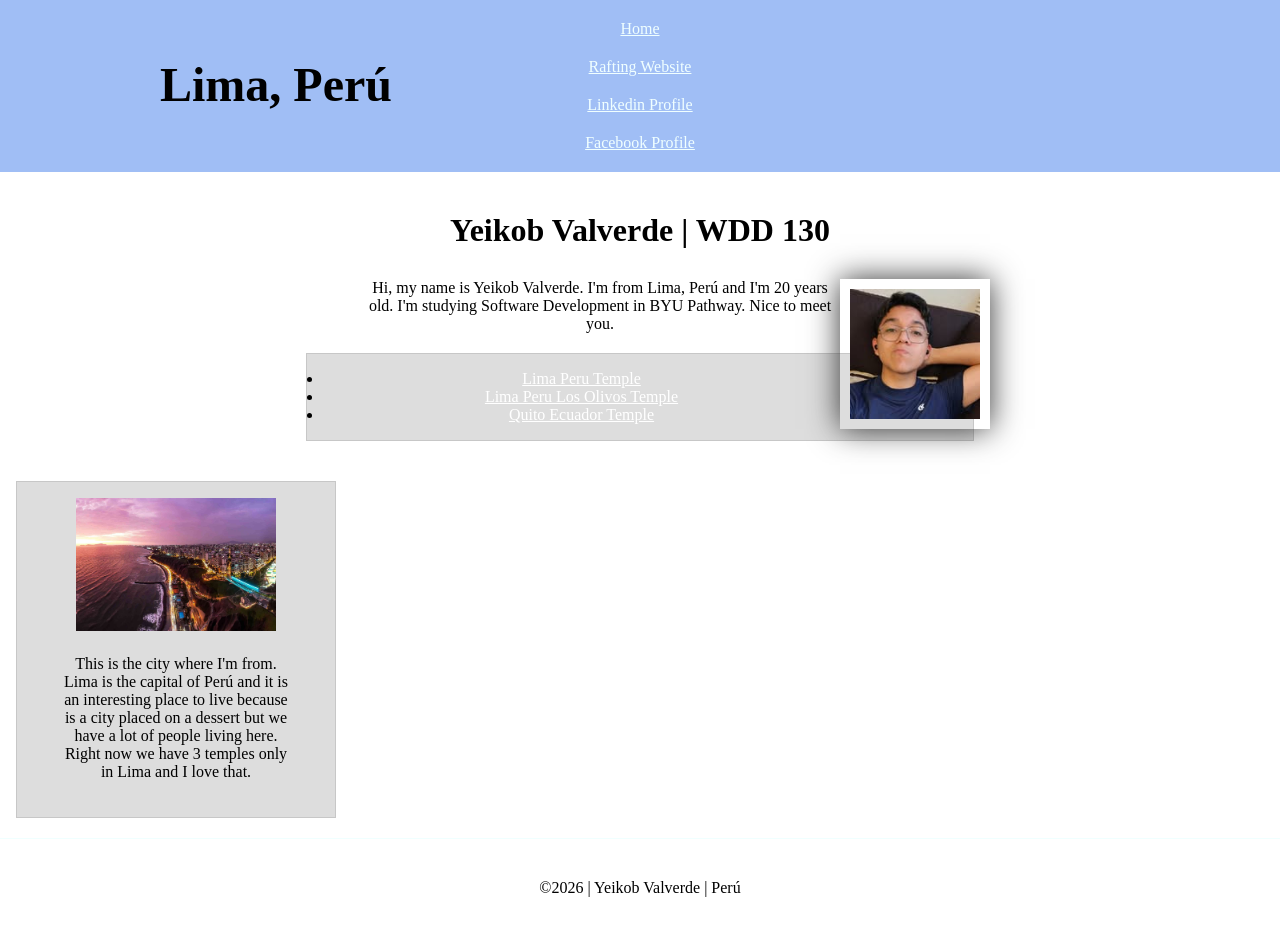
<file: index.html>
<!DOCTYPE html>
<html lang="en">
<head>
    <meta charset="UTF-8">
    <meta name="viewport" content="width=device-width, initial-scale=1.0">
    <title>Yeikob Valverde | WDD 130</title> 
    <meta name="description" content="Yeikob's assignment in Web Fundamentals class, this is the web that I'm developing so I can learn more.">
    <meta name="author" content="Yeikob Valverde">
    <link rel="stylesheet" href="styles/styles.css">
</head>
<body>
    <header>
        <nav>
            <a href="#">Home</a>
            <a href="wwr/">Rafting Website</a>
            <a href="https://linkedin.com">Linkedin Profile</a>
            <a href="https://facebook.com">Facebook Profile</a>
        </nav>
    </header>
    <main>
        <h1>Yeikob Valverde | WDD 130</h1>
        <img src="images/profile.jpg" alt="Yeikob Valverde profile" width="200">
        <p>Hi, my name is Yeikob Valverde. I'm from Lima, Perú and I'm 20 years old. I'm studying Software Development in BYU Pathway. Nice to meet you.</p>
        <ul class="box">
            <li><a href="https://www.churchofjesuschrist.org/temples/details/lima-peru-temple" target="_blank">Lima Peru Temple</a></li>
            <li><a href="https://www.churchofjesuschrist.org/temples/details/lima-peru-los-olivos-temple" target="_blank">Lima Peru Los Olivos Temple</a></li>
            <li><a href="https://www.churchofjesuschrist.org/temples/details/quito-ecuador-temple" target="_blank">Quito Ecuador Temple</a></li>
        </ul>
    </main>
    <aside class="box">
        <h2>Lima, Perú</h2>
        <img src="images/lima.jpg" alt="Lima, Perú photo" width="400">
        <p>This is the city where I'm from. Lima is the capital of Perú and it is an interesting place to live because is a city placed on a dessert but we have a lot of people living here. Right now we have 3 temples only in Lima and I love that.</p>
    </aside>
    <footer>
        <p>©2026 | Yeikob Valverde | Perú</p> 
    </footer>
</body>
</html>
</file>
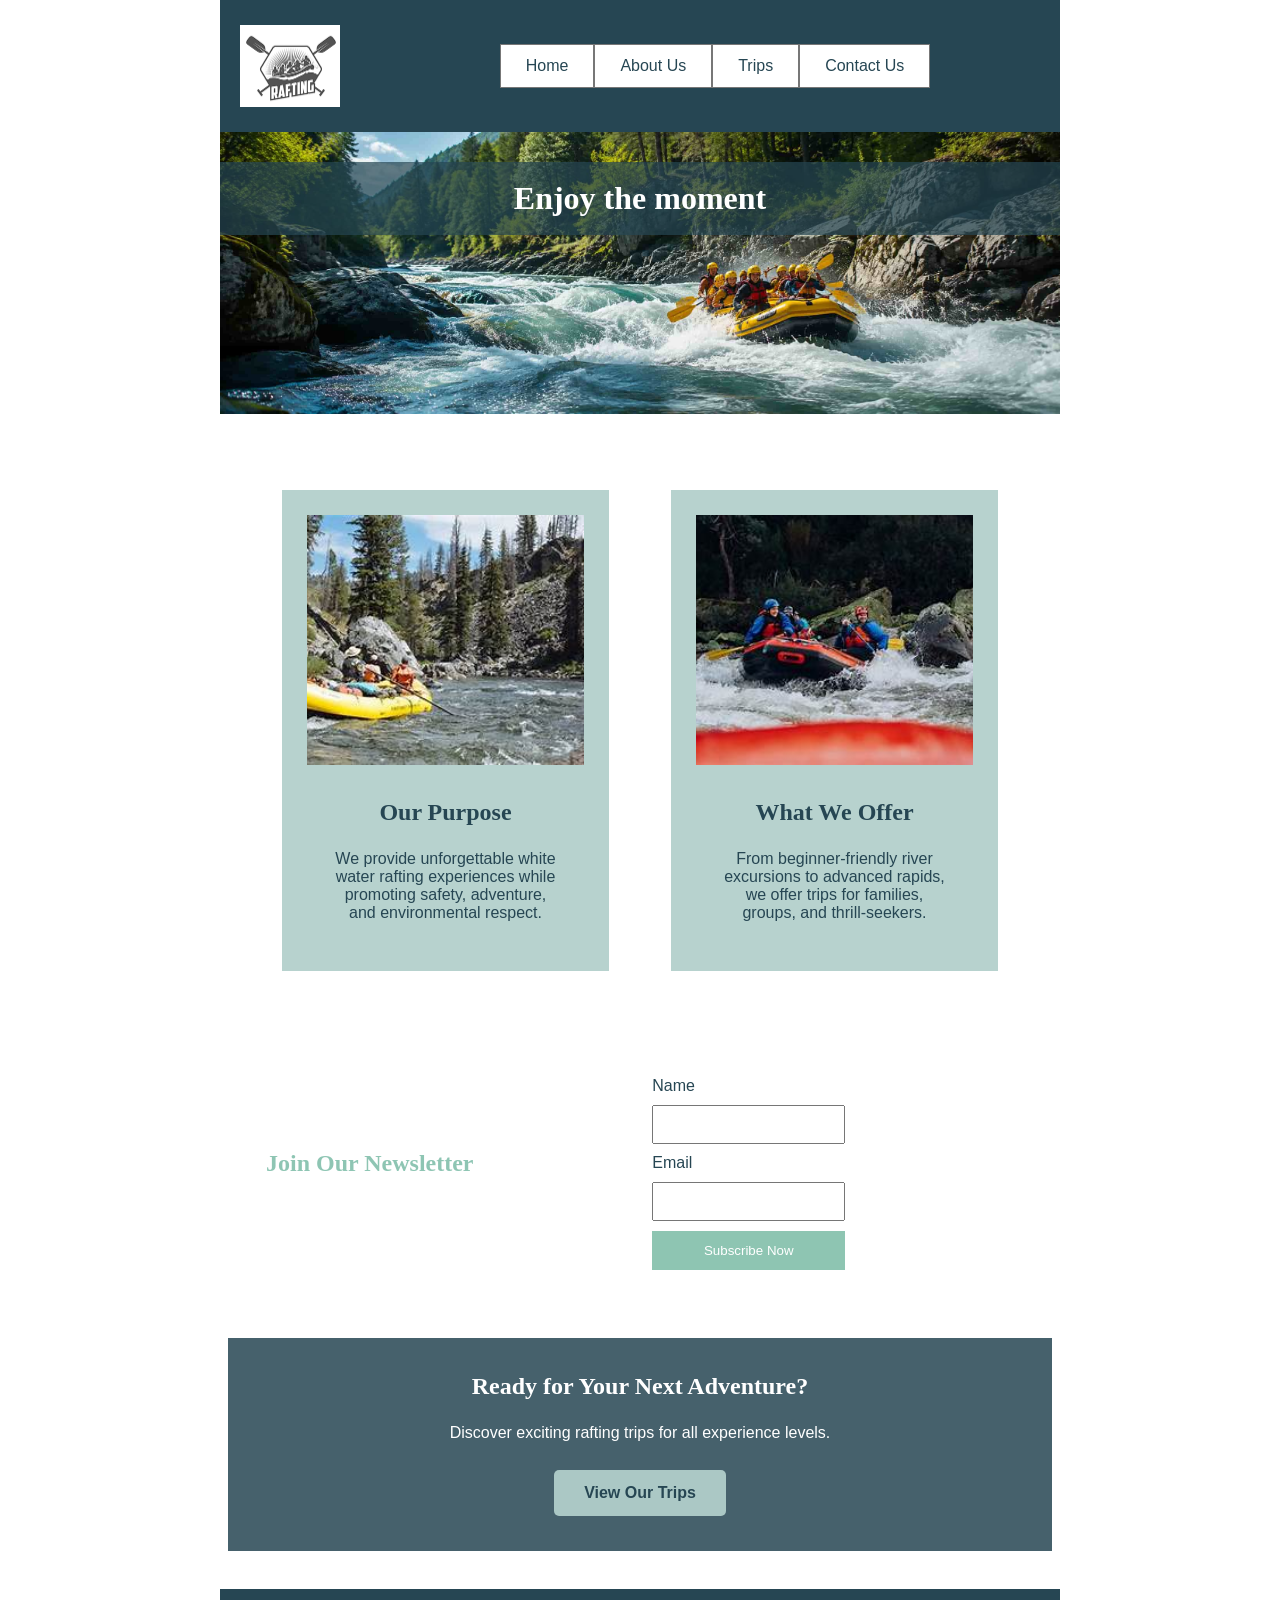
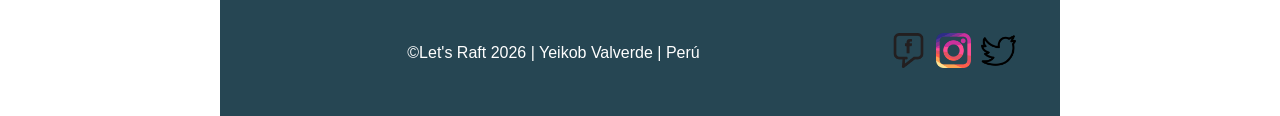
<file: wwr/index.html>
<!DOCTYPE html>
<html lang="en">
<head>
    <meta charset="UTF-8">
    <meta name="viewport" content="width=device-width, initial-scale=1.0">
    <title>Home - Let's Raft</title> 
    <meta name="description" content="This is a website of whitewater rafting to improve my skills of software development">
    <meta name="author" content="Yeikob Valverde">
    <link rel="stylesheet" href="styles/rafting.css">
</head>
<body>
    <header>
        <img src="images/logo.png" alt="Logo rafting">
        <nav>
            <a href="index.html">Home</a>
            <a href="about.html">About Us</a>
            <a href="trips.html">Trips</a>
            <a href="contact.html">Contact Us</a>
        </nav>
        
    </header>
    <main>

        <div class="hero">
            <img src="images/hero_image.jpg" alt="White Water Rafting Adventure">
            <h1>Enjoy the moment</h1>
        </div>

        <section class="home-grid">

            <article>
                <img src="images/rafting-purpose.jpg" alt="Rafting Team">
                <h2>Our Purpose</h2>
                <p>We provide unforgettable white water rafting experiences while promoting safety, adventure, and environmental respect.</p>
            </article>
            <article>
                <img src="images/rafting-offerings.jpg" alt="Rafting Rapids">
                <h2>What We Offer</h2>
                <p>From beginner-friendly river excursions to advanced rapids, we offer trips for families, groups, and thrill-seekers.</p>
            </article>
        </section>

        <section class="newsletter">
            <h2>Join Our Newsletter</h2>
            <form>
                <label for="fullname">Name</label>
                <input type="text" id="fullname" name="fullname">
                <label for="email">Email</label>
                <input type="email" id="email" name="email">
                <button type="submit">Subscribe Now</button>
            </form>
        </section>

        <section class="call">
            <div class="call-content">
                <h2>Ready for Your Next Adventure?</h2>
                <p>Discover exciting rafting trips for all experience levels.</p>
                <a href="trips.html" class="call-button">View Our Trips</a>
            </div>
        </section>

    </main>

    <footer>
        <p>©Let's Raft 2026 | Yeikob Valverde | Perú</p> 
        <nav class="socialmedia">

            <a href="facebook">
                <img src="images/logo_fb.png" alt="Facebook icon" width="10">
            </a>
            <a href="instagram">
                <img src="images/logo_ig.png" alt="Instagram Icon" width="10">
            </a>
            <a href="twitter">
                <img src="images/logo_tw.png" alt="Twitter icon" width="10">
            </a>

        </nav>
    </footer>
</body>
</html>
</file>
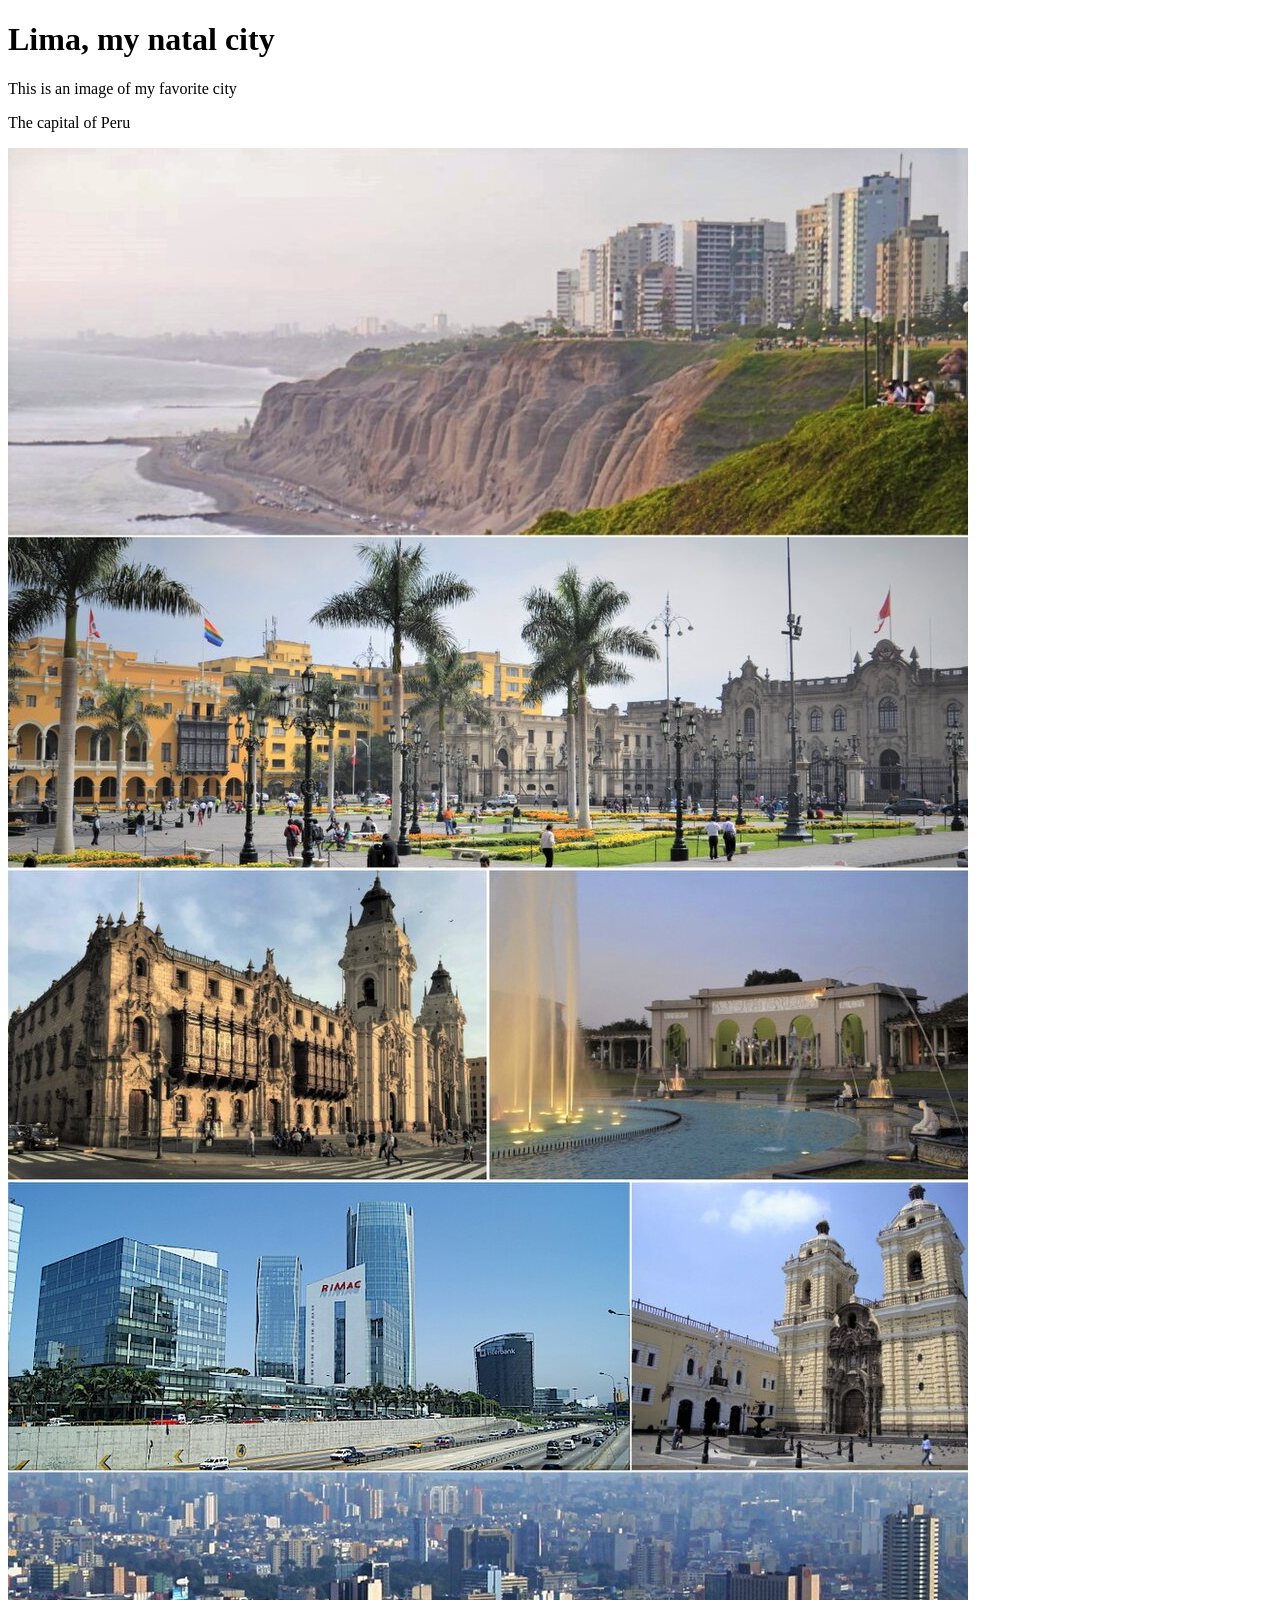
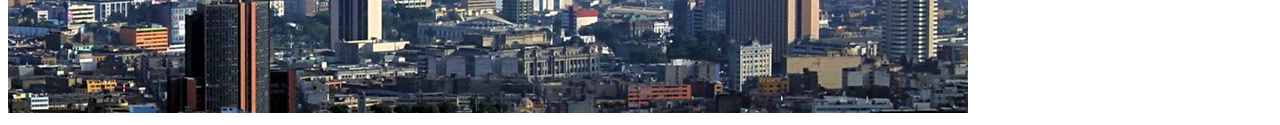
<file: week01/favorite-city.html>
<!DOCTYPE html>
<html lang="en">
<head>
    <meta charset="UTF-8">
    <meta name="viewport" content="width=device-width, initial-scale=1.0">
    <title>My Favorite city</title>
</head>
<body>
    <h1>Lima, my natal city</h1>
    <p>This is an image of my favorite city</p>
    <p>The capital of Peru</p>
    <img src="images/lima.jpg" alt="La ciudad de Lima">
    
</body>
</html>
</file>
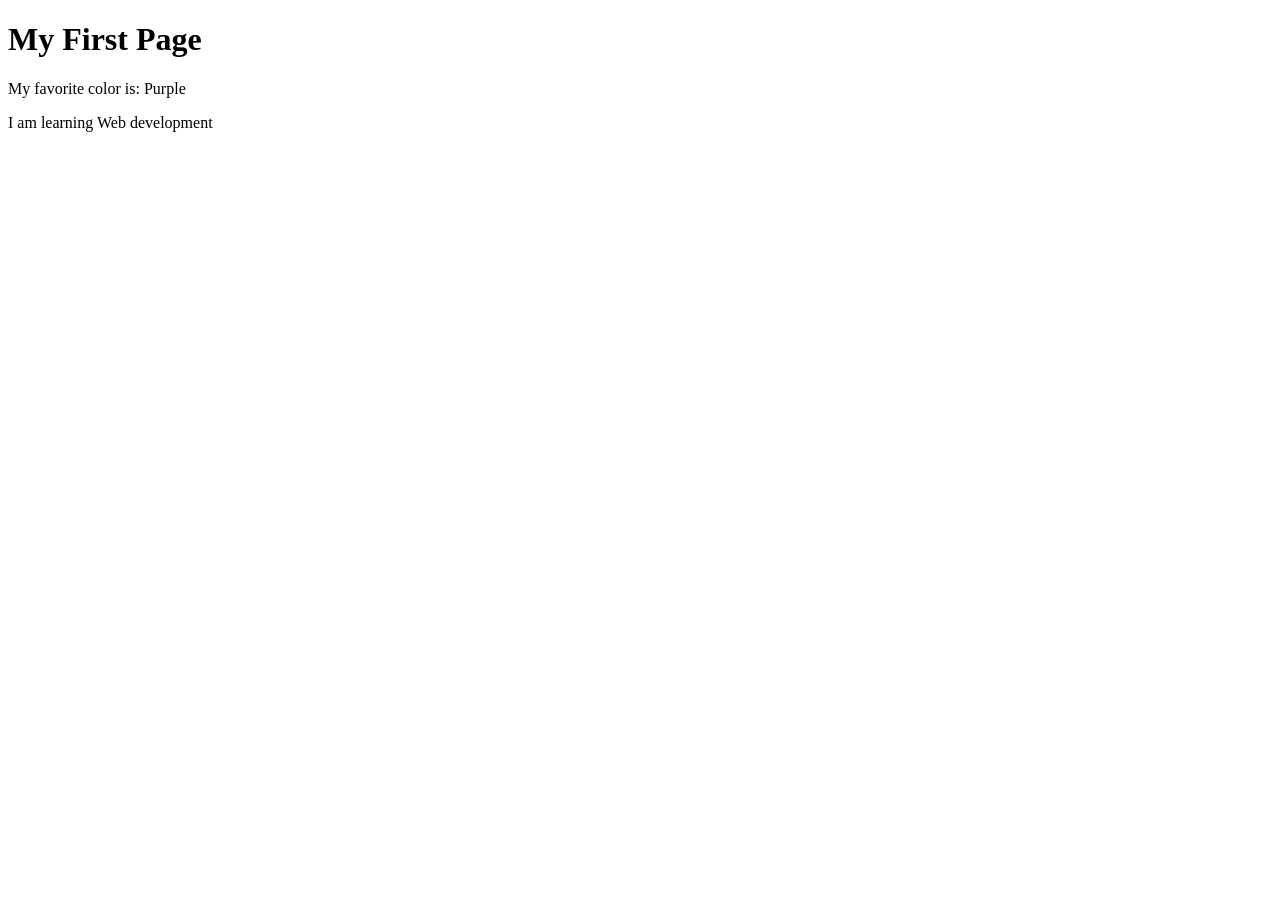
<file: week01/first-page.html>
<!DOCTYPE html>
<html lang="en">
<head>
    <meta charset="UTF-8">
    <meta name="viewport" content="width=device-width, initial-scale=1.0">
    <title>My First Page</title>
</head>
<body>
    <h1>My First Page</h1>
    <p>My favorite color is: Purple </p>
    <p>I am learning Web development </p>
</body>
</html>
</file>
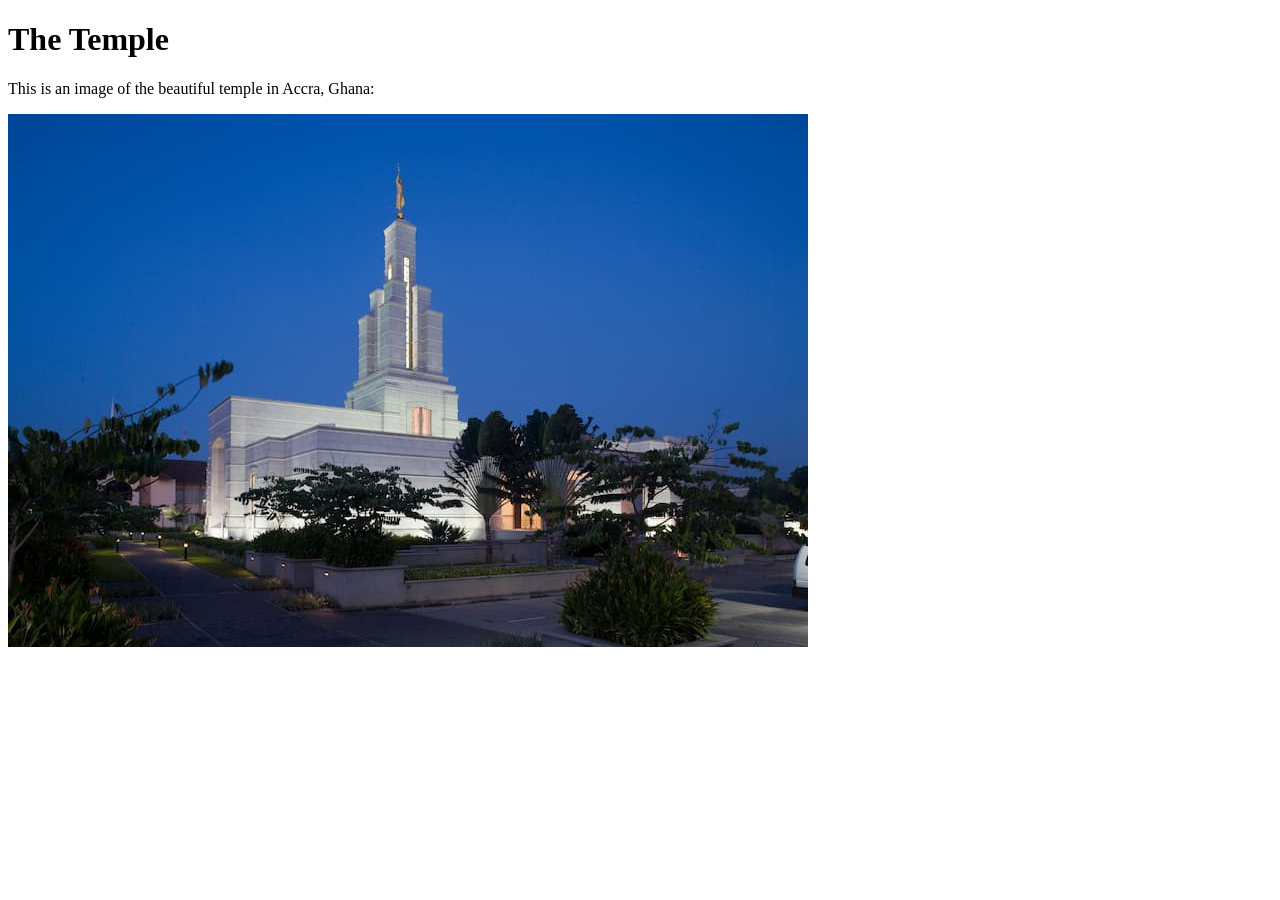
<file: week01/images-solution.html>
<!DOCTYPE html>
<html lang="en">
<head>
    <meta charset="UTF-8">
    <meta name="viewport" content="width=device-width, initial-scale=1.0">
    <title>Temple Image</title>
</head>
<body>
    <h1>The Temple</h1>
    <p>This is an image of the beautiful temple in Accra, Ghana:</p>
    <img src="images/temple-small.jpg" alt="The Accra Ghana Temple">
    
</body>
</html>
</file>
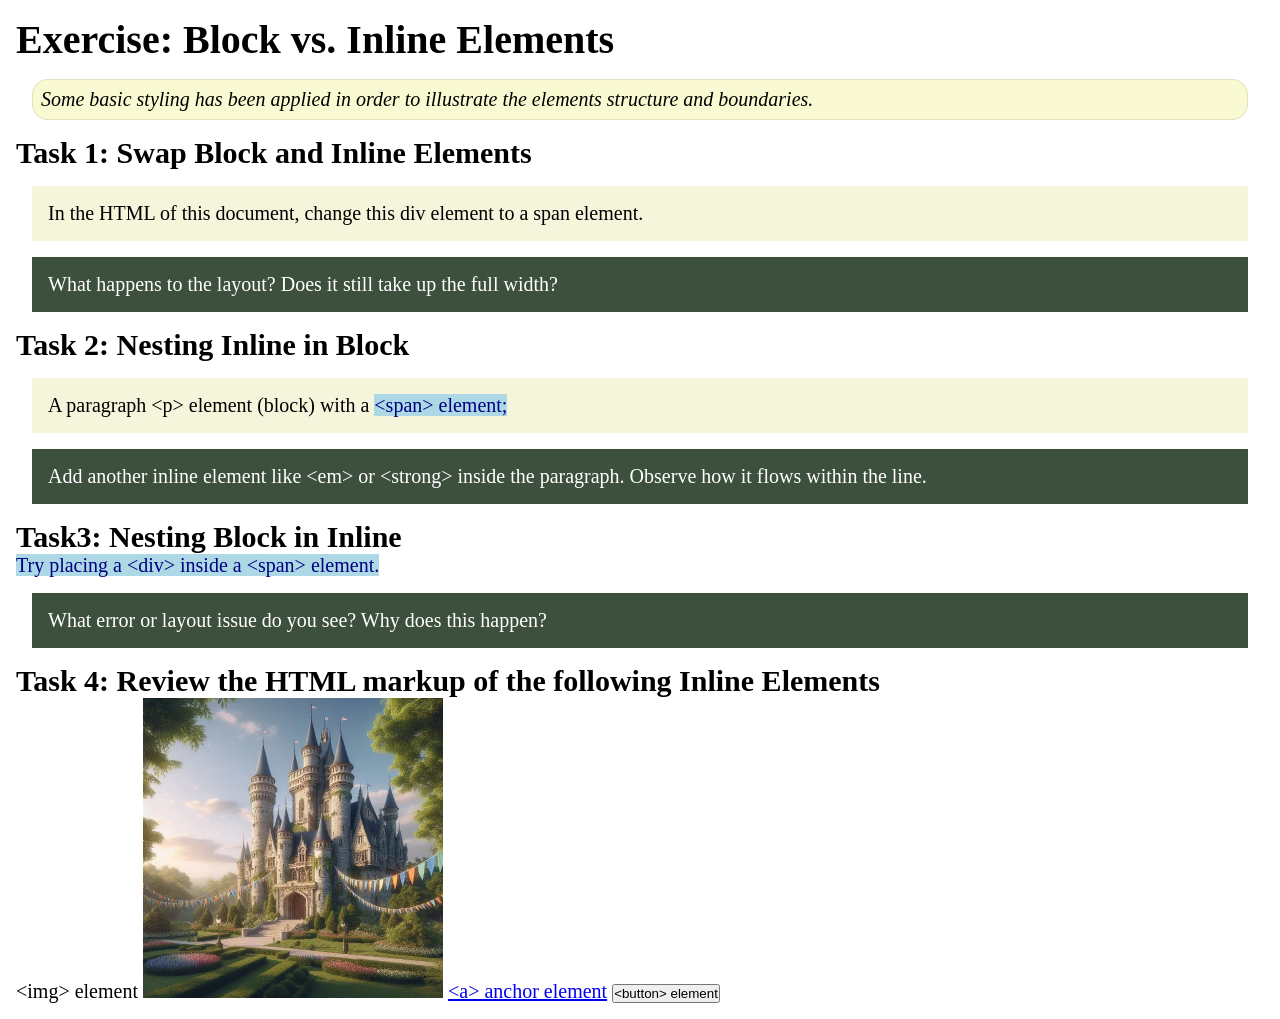
<file: week02/block-vs-inline.html>
<!DOCTYPE html>
<html lang="en">

<head>
    <meta charset="UTF-8">
    <meta name="viewport" content="width=device-width, initial-scale=1.0">
    <title>Exercise: Block vs. Inline Elements</title>
    <link rel="stylesheet" href="styles/block-vs-inline.css">
</head>

<body>
    <main>
        <h1>Exercise: Block vs. Inline Elements</h1>
        <p class="note">Some basic styling has been applied in order to illustrate the elements structure and
            boundaries.</p>

        <h2>Task 1: Swap Block and Inline Elements</h2>
        <div>In the HTML of this document, change this div element to a span element.</div>

        <p class="question">What happens to the layout? Does it still take up the full width?</p>

        <h2>Task 2: Nesting Inline in Block</h2>
        <p>A paragraph &lt;p&gt; element (block) with a <span>&lt;span&gt; element;</span></p>
        <p class="question">Add another inline element like &lt;em&gt; or &lt;strong&gt; inside the paragraph. Observe
            how it flows within the line.</p>

        <h2>Task3: Nesting Block in Inline</h2>
        <span>Try placing a &lt;div&gt; inside a &lt;span&gt; element.</span>
            <p class="question">What error or layout issue do you see? Why does this happen?</p>


            <h2>Task 4: Review the HTML markup of the following Inline Elements</h2>
        &lt;img&gt; element
        <img src="images/castle.webp" alt="placeholder image (images are inline)" width="300" height="300">
        <a href="https://churchofjesuschrist.org">&lt;a&gt; anchor element</a>
        <button type="button">&lt;button&gt; element</button>
    </main>
</body>

</html>
</file>
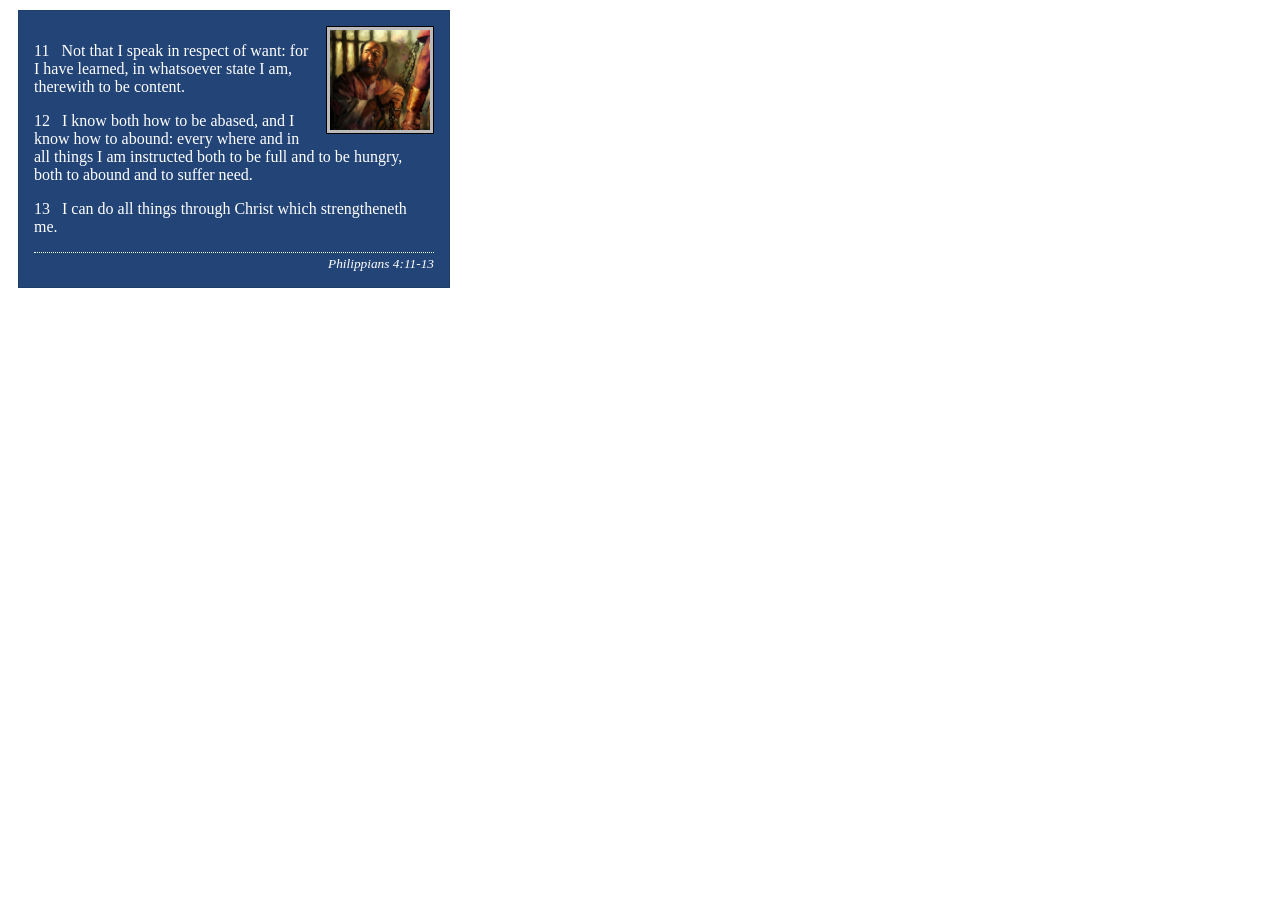
<file: week02/box-model-solution.html>
<!DOCTYPE html>
<html lang="en">
<head>
    <meta charset="UTF-8">
    <meta name="viewport" content="width=device-width, initial-scale=1.0">
    <title>Box Model Activity</title>
    <link rel="stylesheet" href="styles/box-model-solution.css">
</head>
<body>
    <main>
        <div class="callout">
            <img src="images/apostle-paul-imprisoned.webp" alt="Paul the Apostle - Imprisoned in Rome" width="200" height="200">
            <blockquote>
                <p>11 &nbsp; Not that I speak in respect of want: for I have learned, in whatsoever state I am, therewith to be content.</p>
                <p>12 &nbsp; I know both how to be abased, and I know how to abound: every where and in all things I am instructed both to be full and to be hungry, both to abound and to suffer need.</p>
                <p>13 &nbsp; I can do all things through Christ which strengtheneth me.</p>
            </blockquote>
            <cite>Philippians 4:11-13</cite>
        </div>
    </main>
</body>
</html>
</file>
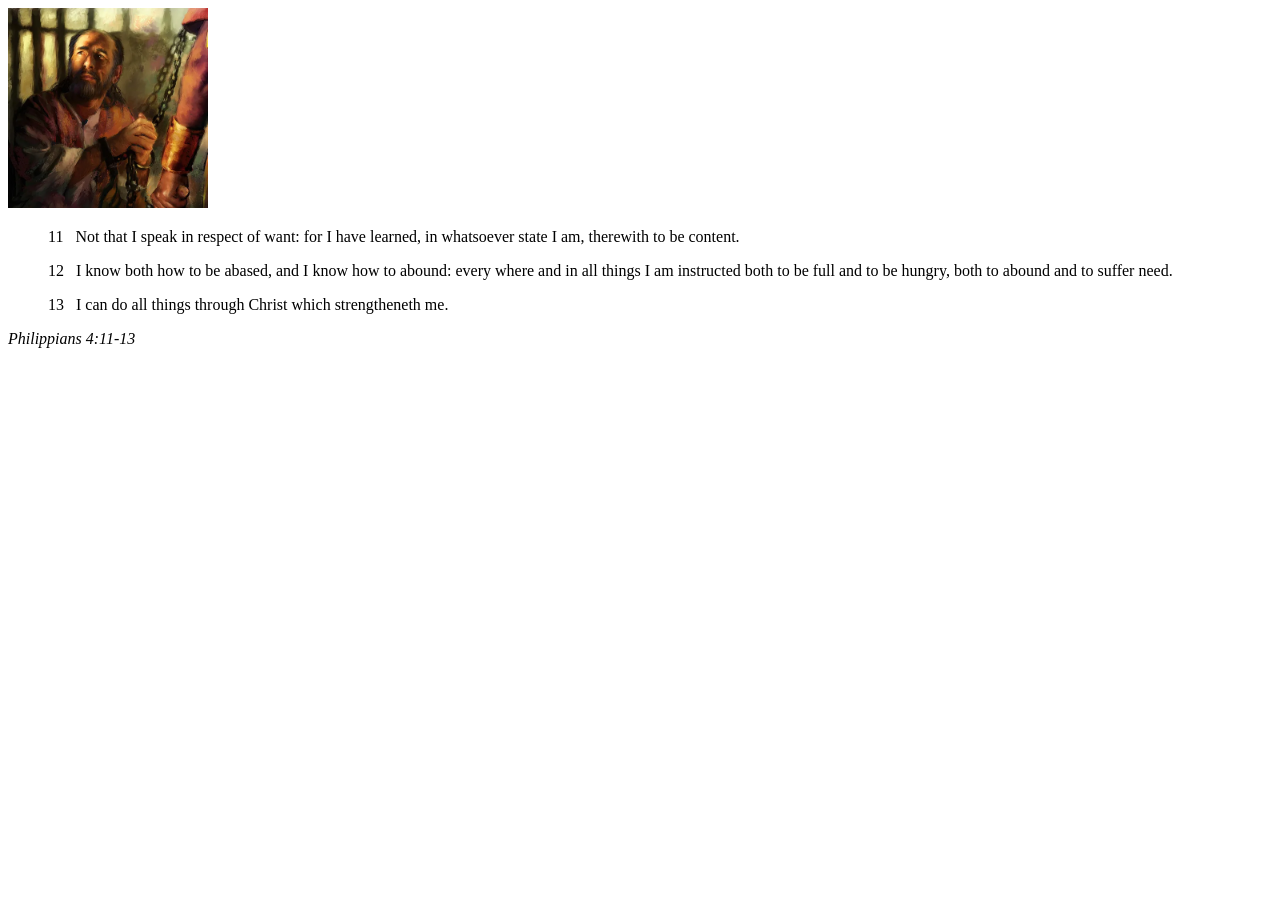
<file: week02/box-model.html>
<!DOCTYPE html>
<html lang="en">
<head>
    <meta charset="UTF-8">
    <meta name="viewport" content="width=device-width, initial-scale=1.0">
    <title>Box Model Activity</title>
</head>
<body>
    <main>
        <div class="callout">
            <img src="images/apostle-paul-imprisoned.webp" alt="Paul the Apostle - Imprisoned in Rome" width="200" height="200">
            <blockquote>
                <p>11 &nbsp; Not that I speak in respect of want: for I have learned, in whatsoever state I am, therewith to be content.</p>
                <p>12 &nbsp; I know both how to be abased, and I know how to abound: every where and in all things I am instructed both to be full and to be hungry, both to abound and to suffer need.</p>
                <p>13 &nbsp; I can do all things through Christ which strengtheneth me.</p>
            </blockquote>
            <cite>Philippians 4:11-13</cite>
        </div>
    </main>
</body>
</html>
</file>
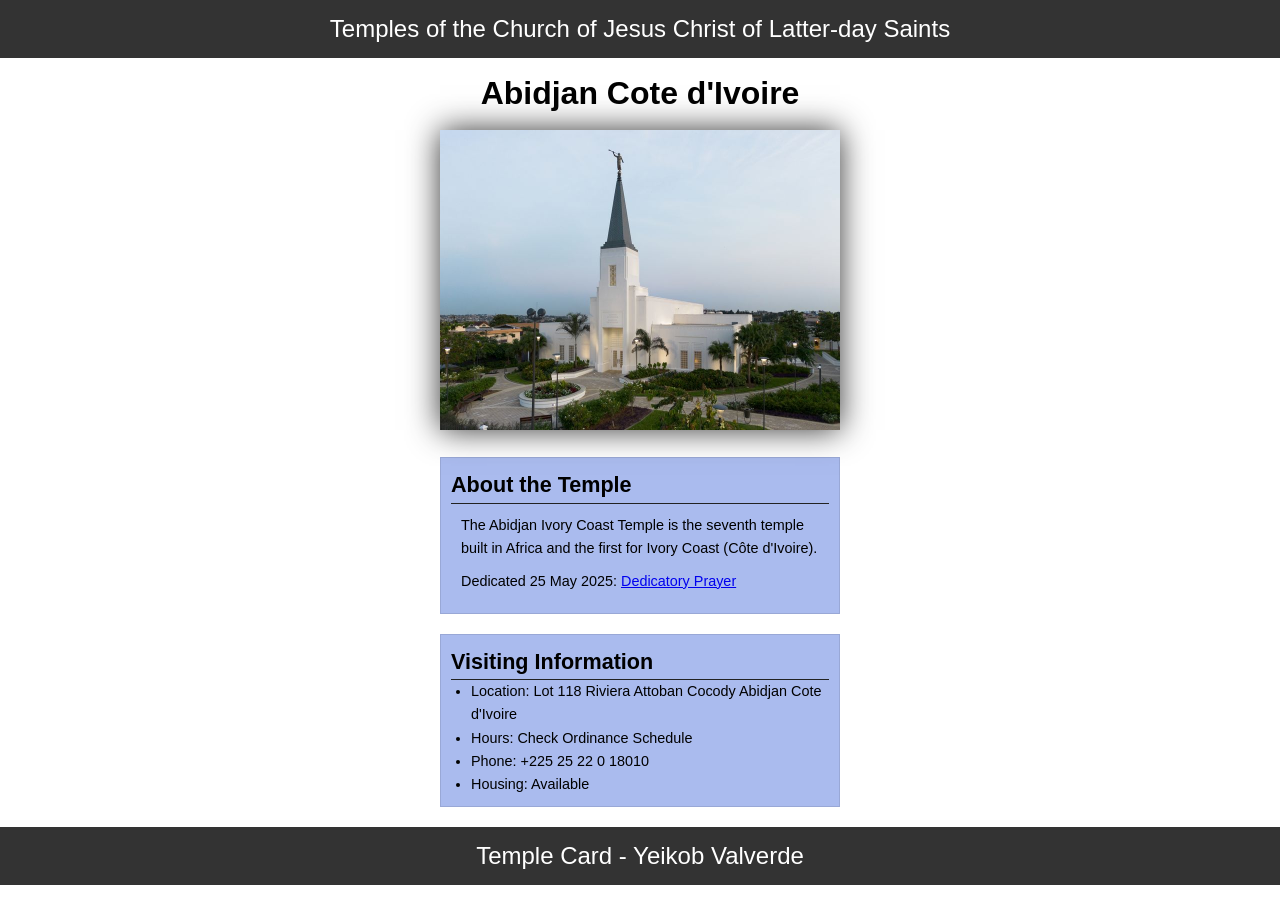
<file: week02/temple.html>
<!DOCTYPE html>
<html lang="en">

<head>
    <meta charset="UTF-8">
    <meta name="viewport" content="width=device-width, initial-scale=1.0">
    <title>Temple Card - Abidjan Cote d'Ivoire</title>
    <link rel="stylesheet" href="styles/temple.css">
</head>

<body>
    <header>
        <p>Temples of the Church of Jesus Christ of Latter-day Saints</p>
    </header>
    <main>
        <h1>Abidjan Cote d'Ivoire</h1>
        <picture>
            <img src="images/abidjan-ivory-coast.jpeg" alt="Abidjan Cote d'Ivoire Temple">
        </picture>
        <section>
            <h2>About the Temple</h2>
            <p>The Abidjan Ivory Coast Temple is the seventh temple built in Africa and the first for Ivory Coast (Côte
                d'Ivoire).</p>
            <p>Dedicated 25 May 2025: <a
                    href="https://www.churchofjesuschrist.org/temples/dedicatory-prayer/abidjan-ivory-coast-temple/2025-05-25?lang=eng"
                    target="_blank" rel="noopener noreferrer">Dedicatory Prayer</a></p>
        </section>
        <section>
            <h2>Visiting Information</h2>
            <ul>
                <li>Location: Lot 118 Riviera Attoban Cocody Abidjan Cote d'Ivoire</li>
                <li>Hours: Check Ordinance Schedule</li>
                <li>Phone: +225 25 22 0 18010</li>
                <li>Housing: Available</li>
            </ul>
        </section>
    </main>
    <footer>
        <p>Temple Card - Yeikob Valverde</p>
    </footer>
</body>

</html>
</file>
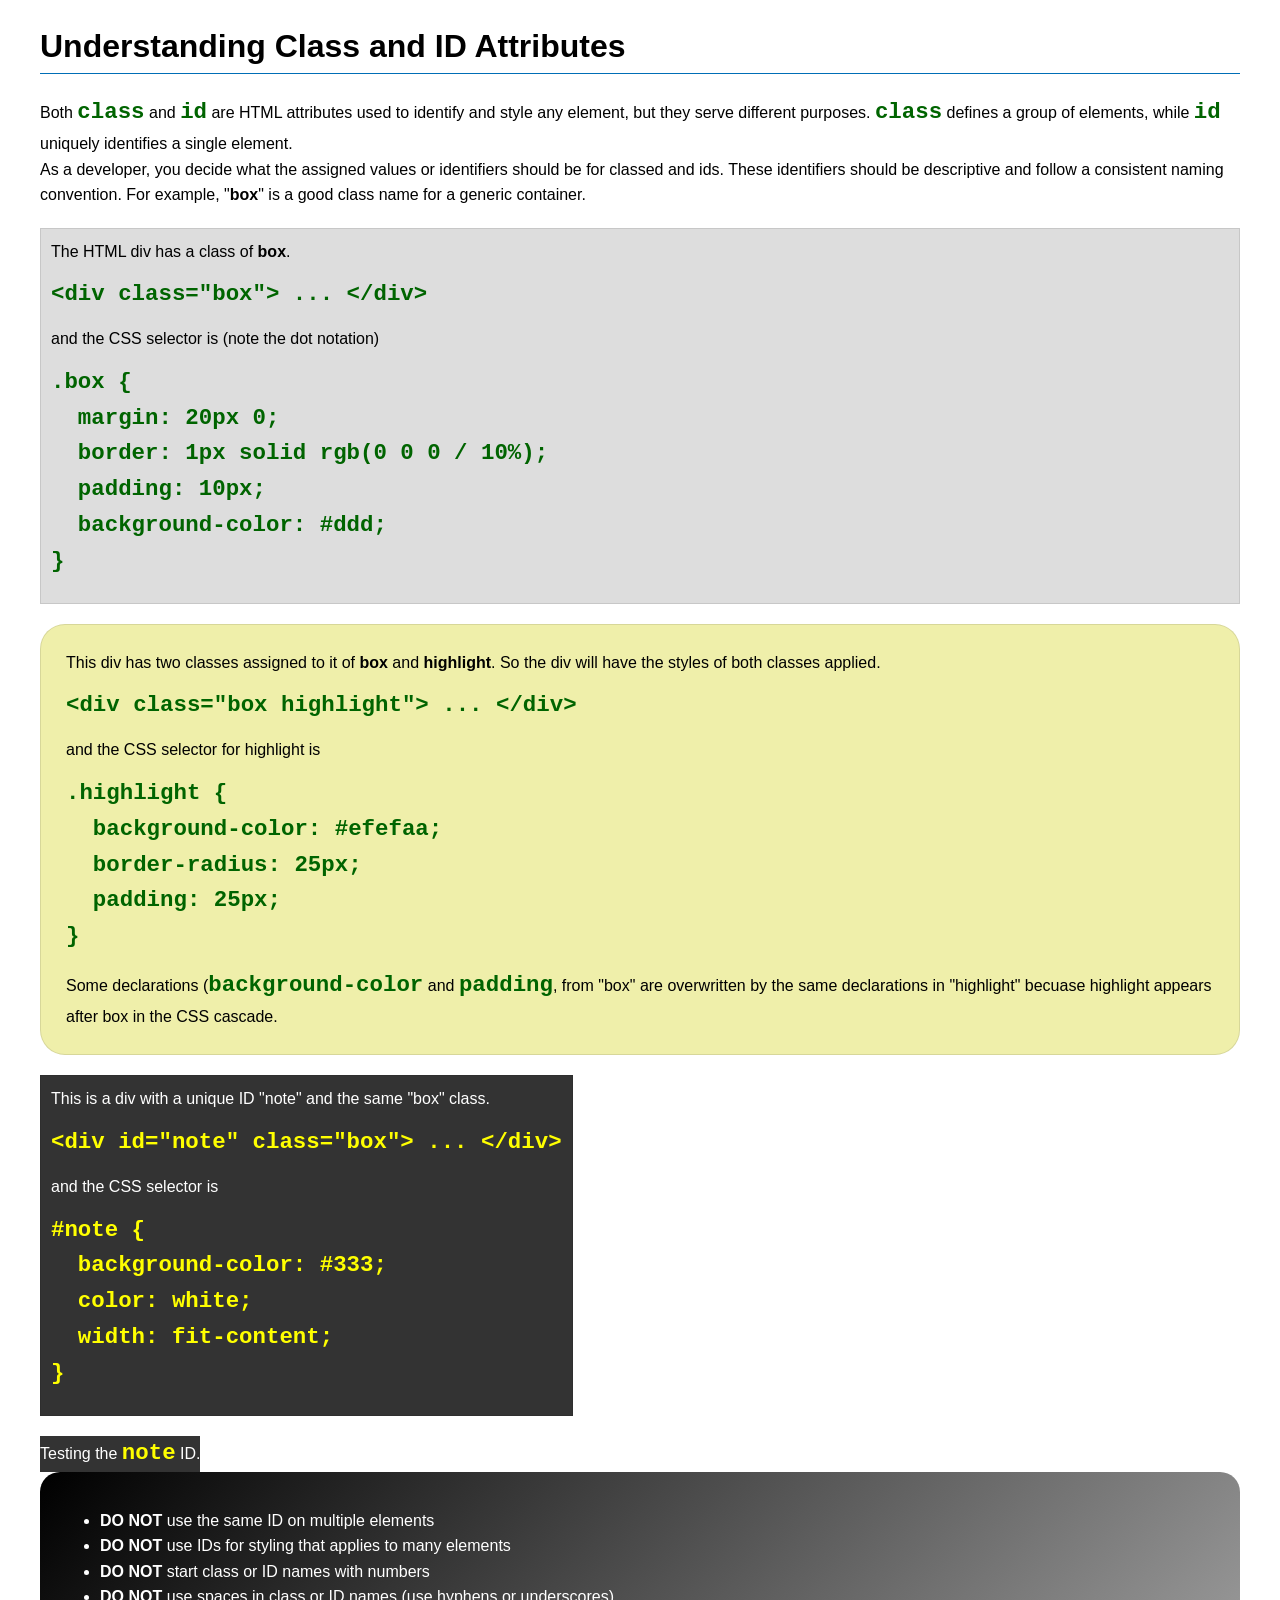
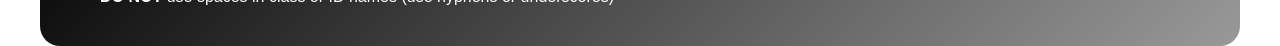
<file: week03/class-and-id.html>
<!DOCTYPE html>
<html lang="en">

<head>
    <meta charset="UTF-8">
    <meta name="viewport" content="width=device-width, initial-scale=1.0">
    <title>Class vs ID Attributes</title>
    <link rel="stylesheet" href="styles/class-and-id.css">
</head>

<body>
    <h1>Understanding Class and ID Attributes</h1>
    <p>Both <code>class</code> and <code>id</code> are HTML attributes used to identify and style any element, but they
        serve different purposes. <code>class</code> defines a group of elements, while <code>id</code> uniquely
        identifies a single element.</p>
    <p>As a developer, you decide what the assigned values or identifiers should be for classed and ids. These
        identifiers should be
        descriptive and follow a consistent naming convention. For example, "<strong>box</strong>" is a good class name
        for a generic container.</p>
    <div class="box">
        <p>The HTML div has a class of <strong>box</strong>.</p>
        <pre><code class="html">&lt;div class="box"&gt; ... &lt;/div&gt;</code></pre>
        and the CSS selector is (note the dot notation)
        <pre><code class="css">.box {
  margin: 20px 0;
  border: 1px solid rgb(0 0 0 / 10%);
  padding: 10px;
  background-color: #ddd; 
}</code></pre>
    </div>

    <div class="box highlight">
        <p>This div has two classes assigned to it of <strong>box</strong> and <strong>highlight</strong>. So the div
            will have the styles of both classes applied.</p>
        <pre><code class="html">&lt;div class="box highlight"&gt; ... &lt;/div&gt;</code></pre>
        and the CSS selector for highlight is
        <pre><code class="css">.highlight {
  background-color: #efefaa;
  border-radius: 25px;
  padding: 25px;
}</code></pre>
<p>Some declarations (<code>background-color</code> and <code>padding</code>, from "box" are overwritten by the same declarations in "highlight" becuase highlight appears after box in the CSS cascade.</p>
    </div>

    <div id="note" class="box">
        <p>This is a div with a unique ID "note" and the same "box" class.</p>
        <pre><code class="html">&lt;div id="note" class="box"&gt; ... &lt;/div&gt;</code></pre>
        and the CSS selector is
        <pre><code class="css">#note {
  background-color: #333;
  color: white;
  width: fit-content;
}</code></pre>
    </div>

    <div id="note">
        <p>Testing the <code>note</code> ID.</p>
    </div>

    <section id="best-practice">
        <ul>
            <li><strong>DO NOT</strong> use the same ID on multiple elements</li>
            <li><strong>DO NOT</strong> use IDs for styling that applies to many elements</li>
            <li><strong>DO NOT</strong> start class or ID names with numbers</li>
            <li><strong>DO NOT</strong> use spaces in class or ID names (use hyphens or underscores)</li>
        </ul>
    </section>




</body>

</html>
</file>
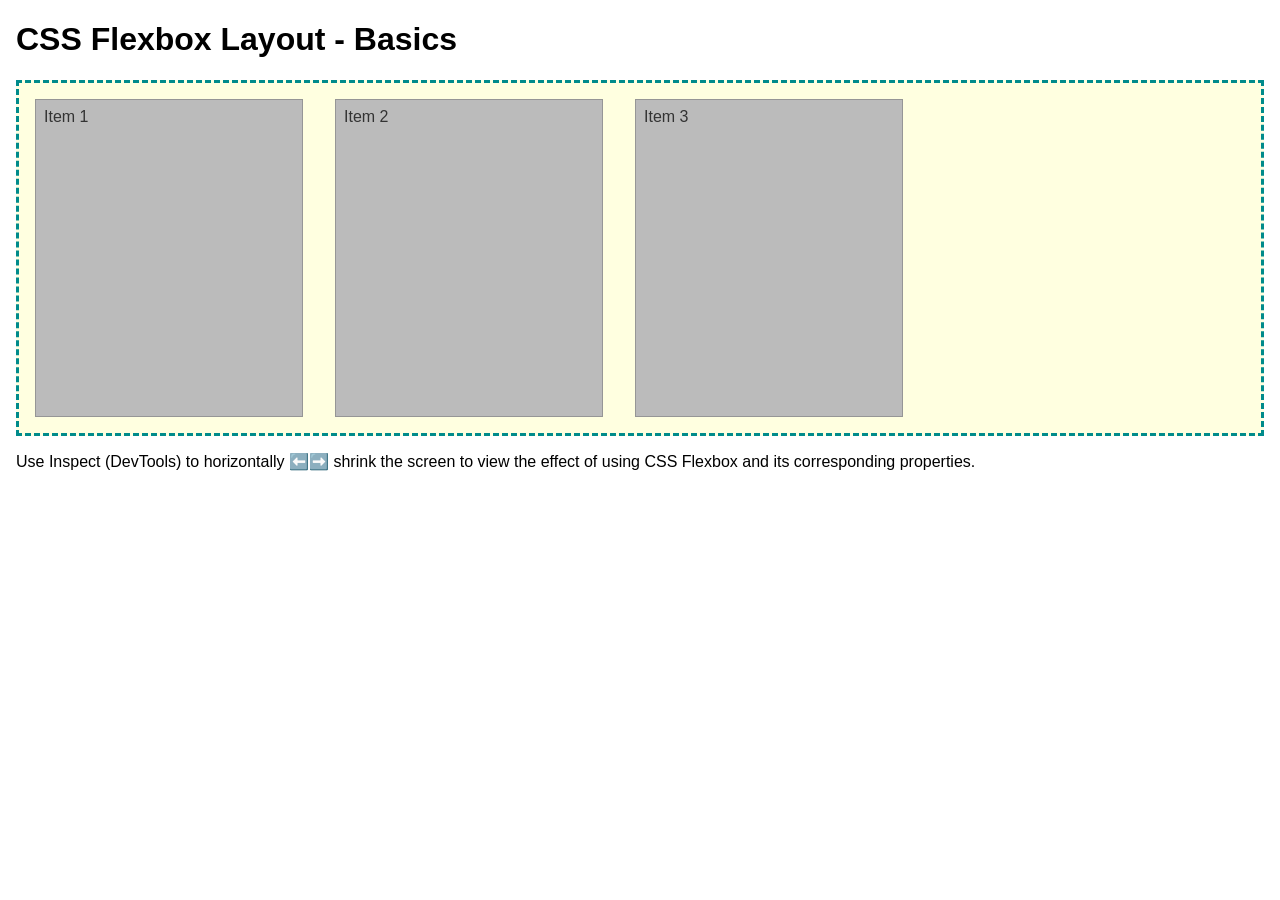
<file: week04/flexbox-layout.html>
<!DOCTYPE html>
<html lang="en">
<head>
    <meta charset="UTF-8">
    <meta name="viewport" content="width=device-width, initial-scale=1.0">
    <title>CSS Flexbox Layout - Basics</title>
    <link rel="stylesheet" href="styles/flexbox.css">
</head>
<body>
    <main>
        <h1>CSS Flexbox Layout - Basics</h1>
        <div class="flex-container">
            <div class="flex-item item1">Item 1</div>
            <div class="flex-item item2">Item 2</div>
            <div class="flex-item item3">Item 3</div>
        </div>
        <p>Use Inspect (DevTools) to horizontally ⬅️➡️ shrink the screen to view the effect of using CSS Flexbox and its corresponding properties.</p>
    </main>
</body>
</html>
</file>
<file: styles/styles.css>
* {
    margin: 0;
    padding: 0;
    box-sizing: border-box;
}
body {
    text-align: center;
}

main{
    width:700px;
    margin: 40px auto;
    max-width: fit-content;
}

h1{
    margin-bottom: 30px;
    color:black
}

nav {
    padding: 10px;
    background-color: #a0bef5;
    color: azure;
}

nav a{
    padding: 10px;
    display: block;
    color: azure;
}


a{
    color: white;
    margin: 0 15px;
}

aside{
    width:20em;
    margin:40px auto;
    border:20px ;
    padding:30px;
    background-color: #7989a8;
    color: azure;
    text-align: center;
}

aside img{
    width: 200px;
    height: auto;
}

main img {
    width: 150px;
    height: auto;
    border: 0px;
    padding: 10px;
    box-shadow: 0 0 30px #333;
    float: right;
}


aside h2{
    position: absolute;
    top: 47px;
    left: 150px;
    margin: 10px;
    font-size: 3rem;
}

p { padding: 0;
    width: 80%;
    margin: 20px auto;
}

footer{
    border-top: 1px solid azure;
    margin-top: 20px;
    text-align: center;
    padding: 20px;
}

/* Class Selectors */

.box {
    margin: 1rem;
    border: 1px solid rgb(0 0 0 / 10%);
    padding: 1rem;
    background-color: #ddd;
    color: #000;
}
</file>
<file: wwr/styles/rafting.css>
:root {
    --primary-color: #2f94728a;
    --secondary-color: #b3cfcbef;
    --accent1-color: #264653;
    --accent2-color: #fff;
    --heading-font: "Times New Roman", "Georgia", serif;
    --body-font: Arial, Helvetica, sans-serif;
}

* {
    margin: 0;
    padding: 0;
    box-sizing: border-box;
}

body {
    font-family: var(--body-font);
    color: var(--accent1-color);
    background-color: var(--accent2-color);

}

header, main, footer {
    width: 840px;
    margin: 0 auto;
}

h1, h2 {
    font-family: var(--heading-font);
    color: var(--primary-color);
}

nav, p, section, article {
    margin: 16px;
    padding: 8px;
}

header {
    display: grid;
    grid-template-columns: 150px 1fr;
    align-items: center;
    background-color: var(--accent1-color);
    padding: 20px;
}

header img {
    width: 100px;
}

header nav {
    display: flex;
    justify-content: center;
    gap: 0;
}

header nav a {
    text-decoration: none;
    color: var(--accent1-color);
    background-color: white;
    border: 1px solid #777;
    padding: 12px 25px;
}

.socialmedia a {
    text-decoration: none;
}

.hero {
    position: relative;
}

.hero img {
    display: block;
    width: 100%;
    height: auto;
}

.hero h1 {
    position: absolute;
    top: 30px;
    width: 100%;
    padding: 18px;
    text-align: center;
    background-color: rgba(38, 70, 83, 0.7);
    color: #fff;
}

.company-info h1 {
    position: static;
    background: none;
    color: var(--accent1-color);
    padding: 0;
    text-align: center;
    margin-bottom: 15px;
}

.hero article {
    position: absolute;
    bottom: 20px;
    left: 20px;
    right: 20px;
    background-color: rgba(255, 255, 255, 0.85);
}

.hero article img {
    float: right;
    width: 125px;
    margin-left: 15px;
}

section {
    margin-top: 30px;
}

section h2 {
    margin-bottom: 10px;
}

footer {
    background-color: var(--accent1-color);
    color: var(--accent2-color);
    display: flex;
    justify-content: space-between;
    align-items: center;
    padding: 20px;
}

footer p {
    margin: 0 auto;
}

.socialmedia {
    display: flex;
    gap: 10px;
    position: static;
}

.socialmedia img {
    width: 35px;
}

.history {
    background-color: var(--secondary-color);
    padding: 20px;
}

.history h2 {
    text-align: center;
    margin-bottom: 20px;
    color: var(--accent1-color)
}

.history-content {
    display: grid;
    grid-template-columns: 1fr 200px 1fr;
    gap: 20px;
    align-items: center;
}

.history-content img {
    width: 100%;
}

.adventures {
    display: flex;
    flex-wrap: wrap;
    justify-content: space-between;
}

.adventures h2 {
    width: 100%;
    text-align: center;
}

.adventures figure {
    width: 18%;
    text-align: center;
}

.adventures img {
    width: 100%;
}

.company-info {
    text-align: center;
    margin: 30px 0;
}

.company-info p {
    margin: 5px 0;
    padding: 0;
}

.contact-content {
    display: grid;
    grid-template-columns: 1fr 1fr;
    gap: 30px;
    align-items: start;
}

.map img {
    width: 80%;
    height: 80%;
    object-fit: cover;
    border:0;
}

form {
    display: grid;
    gap: 12px;
}

form input[type="text"],
form input[type="email"],
form textarea {
    width: 100%;
    padding: 10px;
}

.newsletter {
    display: flex;
    gap: 10px;
    align-items: center;
}

button {
    padding: 12px;
    background-color: var(--accent1-color);
    color: white;
    border: none;
    cursor: pointer;
}

.employees {
    margin-top: 40px;
    background-color: var(--secondary-color);
    display: flex;
    flex-wrap: wrap;
    justify-content: space-around;
    padding: 20px;
}

.employees h2 {
    width: 100%;
    text-align: center;
    margin-bottom: 20px;
    color: var(--accent1-color);
}

.employees figure {
    width: 25%;
    text-align: center;
}

.employees img {
    width: 100%;
    max-width: 150px;
}

.employees figcaption {
    margin-top: 10px;
}

.purpose {
    display: grid;
    grid-template-columns: 120px 1fr;
    align-items: start;
    gap: 5px 15px;
    margin: 10px 0;
}

.purpose p {
    grid-row: 1 / span 3;
    margin: 0;
    padding: 0;
    font-weight: bold;
}

.purpose label {
    margin: 0;
    padding: 0;
}

.newsletter {
    padding: 30px;
}

.newsletter h2 {
    text-align: center;
    margin-bottom: 20px;
}

.newsletter form {
    display: grid;
    max-width: 500px;
    margin: 0 auto;
    gap: 10px;
}

.newsletter input {
    padding: 10px;
}

.newsletter button {
    padding: 12px;
    background-color: var(--primary-color);
    color: white;
    border: none;
}

.home-grid {
    display: grid;
    grid-template-columns: 1fr 1fr;
    gap: 30px;
    padding: 30px;
}

.home-grid article {
    background-color: var(--secondary-color);
    padding: 25px;
    text-align: center;
}

.home-grid h2 {
    margin: 15px 0;
    color: var(--accent1-color);
}

.home-grid img {
    width: 100%;
    height: 250px;
    object-fit: cover;
    margin-bottom: 15px;
}

.call {
    margin: 30px 0;
}

.call-content {
    background-color: rgba(38, 70, 83, 0.85);
    color: white;
    padding: 35px;
    text-align: center;
}

.call-content h2 {
    color: white;
    margin-bottom: 15px;
}

.call-content p {
    margin-bottom: 20px;
}

.call-button {
    display: inline-block;
    background-color: var(--secondary-color);
    color: var(--accent1-color);
    text-decoration: none;
    font-weight: bold;
    padding: 14px 30px;
    border-radius: 5px;
    transition: 0.3s;
}

.call-button:hover {
    opacity: 0.9;
}

.trips-hero {
    background-color: var(--secondary-color);
    text-align: center;
    padding: 40px;
}

.trips-hero h1 {
    color: var(--accent1-color);
    margin-bottom: 15px;
}

.call-trips {
    text-align: center;
    padding: 30px;
    margin: 30px 0;
    background-color: rgba(38, 70, 83, 0.85);
}

.call-trips h2, .call-trips p {
    color: white;
}

.contact-button {
    display: inline-block;
    margin-top: 15px;
    padding: 12px 25px;
    background-color: var(--secondary-color);
    color: var(--accent1-color);
    text-decoration: none;
    font-weight: bold;
}

.trip-cards {
    display: grid;
    grid-template-columns: repeat(3, 1fr);
    gap: 25px;
    margin: 30px 0;
}

.trip-card {
    background-color: var(--secondary-color);
}

.trip-card img {
    width: 100%;
    height: 220px;
    object-fit: cover;
}

.trip-info {
    padding: 15px;
}

.trip-info h2 {
    text-align: center;
    margin-bottom: 10px;
}

.trip-table {
    margin: 40px 0;
}

.trip-table h2 {
    text-align: center;
    margin-bottom: 20px;
}

.trip-table table {
    width: 100%;
    border-collapse: collapse;
}

.trip-table th, .trip-table td {
    border: 1px solid var(--accent1-color);
    padding: 12px;
    text-align: center;
}

.trip-table th {
    background-color: var(--accent1-color);
    color: white;
}
</file>
<file: week02/styles/block-vs-inline.css>
* {
    margin: 0;
    padding: 0;
}

body {
    font-size: 20px;
    margin: 1rem;
}

p,
div {
    background-color: beige;
    margin: 1rem;
    padding: 1rem;
}

span {
    color: navy;
    background-color: lightblue;
}

code {
    margin: 0;
    padding: 0;
    color: green;
    font-size: 1.2rem;
}

.note {
    font-style: italic;
    background-color: lightgoldenrodyellow;
    border-radius: 1rem;
    border: 1px solid rgb(0 0 0 / 10%);
    margin: 1rem;
    padding: .5rem;
}

.question {
    background-color: #3d503d;
    color: #fff;
}
</file>
<file: week02/styles/box-model-solution.css>
.callout {
    max-width: 400px;
    margin: 10px;
    border: 1px solid rgba(0, 0, 0, .1);
    padding: 15px;
    background-color: #247;
    color: #fff;
}

.callout img {
    float: right;
    margin: 0 0 10px 15px;
    border: 1px solid #000;
    padding: 3px;
    background-color: #bbb;
    width: 100px;
    height: auto;

}

blockquote {
    margin: 0;
}

cite {
    display: block;
    border-top: 1px dotted #fff;
    padding-top: 3px;
    text-align: right;
    font-size: smaller;
}
</file>
<file: week02/styles/temple.css>
* {
    margin: 0;
    padding: 0;

}

body {
    font-family: Arial, sans-serif;
    line-height: 1.6;
}

header {
    background-color: #333;
    color: #fff;
    padding: 10px;
    text-align: center;
    font-size: 1.5rem;
}

main{
    width:400px;
    margin: 0 auto;
}

h1 {
    margin: 10px;
    text-align : center;
}

h2 {
    border-bottom: 1px solid #222;
}

img {
    width: 100%;
    height : auto;
    box-shadow: 0 0 30px #333
}

section {
    margin: 20px 0;
    border: 1px solid rgb(0 0 0 / 10%);
    padding: 10px;
    background-color: #abe;
    font-size: .9rem;
}

section p {
    margin: 10px;
}

ul {
    margin-left: 20px;
}

footer {
    background-color: #333;
    color: #fff;
    padding: 10px;
    text-align: center;
    font-size: 1.5rem;    
}
</file>
<file: week03/styles/class-and-id.css>
body {
    font-family: Arial, sans-serif;
    line-height: 1.6;
    margin: 0;
    padding: 0 40px;
}

h1 {
    border-bottom: 1px solid rgb(0 110 182);
    padding-bottom: 0;
}



p {
    margin: 0;
}

code {
    color: darkgreen;
    font-weight: 700;
    font-size: 1.4rem;
}

/* Class examples - can be reused */

.box {
    margin: 20px 0;
    border: 1px solid rgb(0 0 0 / 10%);
    padding: 10px;
    background-color: #ddd; /* this is shorthand for #dddddd */
}

.highlight {
    background-color: #efefaa;
    border-radius: 25px;
    padding: 25px;
}

/* ID examples - should be unique */

#note {
    background-color: #333;
    color: white;
    width: fit-content;
}

#note code {
    color: yellow;
}

#best-practice {
    background: linear-gradient(135deg, #000 0%, #999 100%);
    color: white;
    border-radius: 20px;
    padding: 20px
}
</file>
<file: week04/styles/flexbox.css>
body {
    font-family: Helvetica, Arial, sans-serif;
    margin: 1rem;
}

.flex-container {
    border: 3px dashed darkcyan;
    background-color: lightyellow;
    display: flex;
    flex-wrap: wrap;
}

.flex-item {
    width: 250px;
    margin: 1rem;
    border: 1px solid rgb(0 0 0 / 20%);
    padding: 0.5rem;
    background-color: #bbb;
    color: #333;
}

.item1 {
    min-height: 100px;
}

.item2 {
    min-height: 200px;
}

.item3 {
    min-height: 300px;
}
</file>
